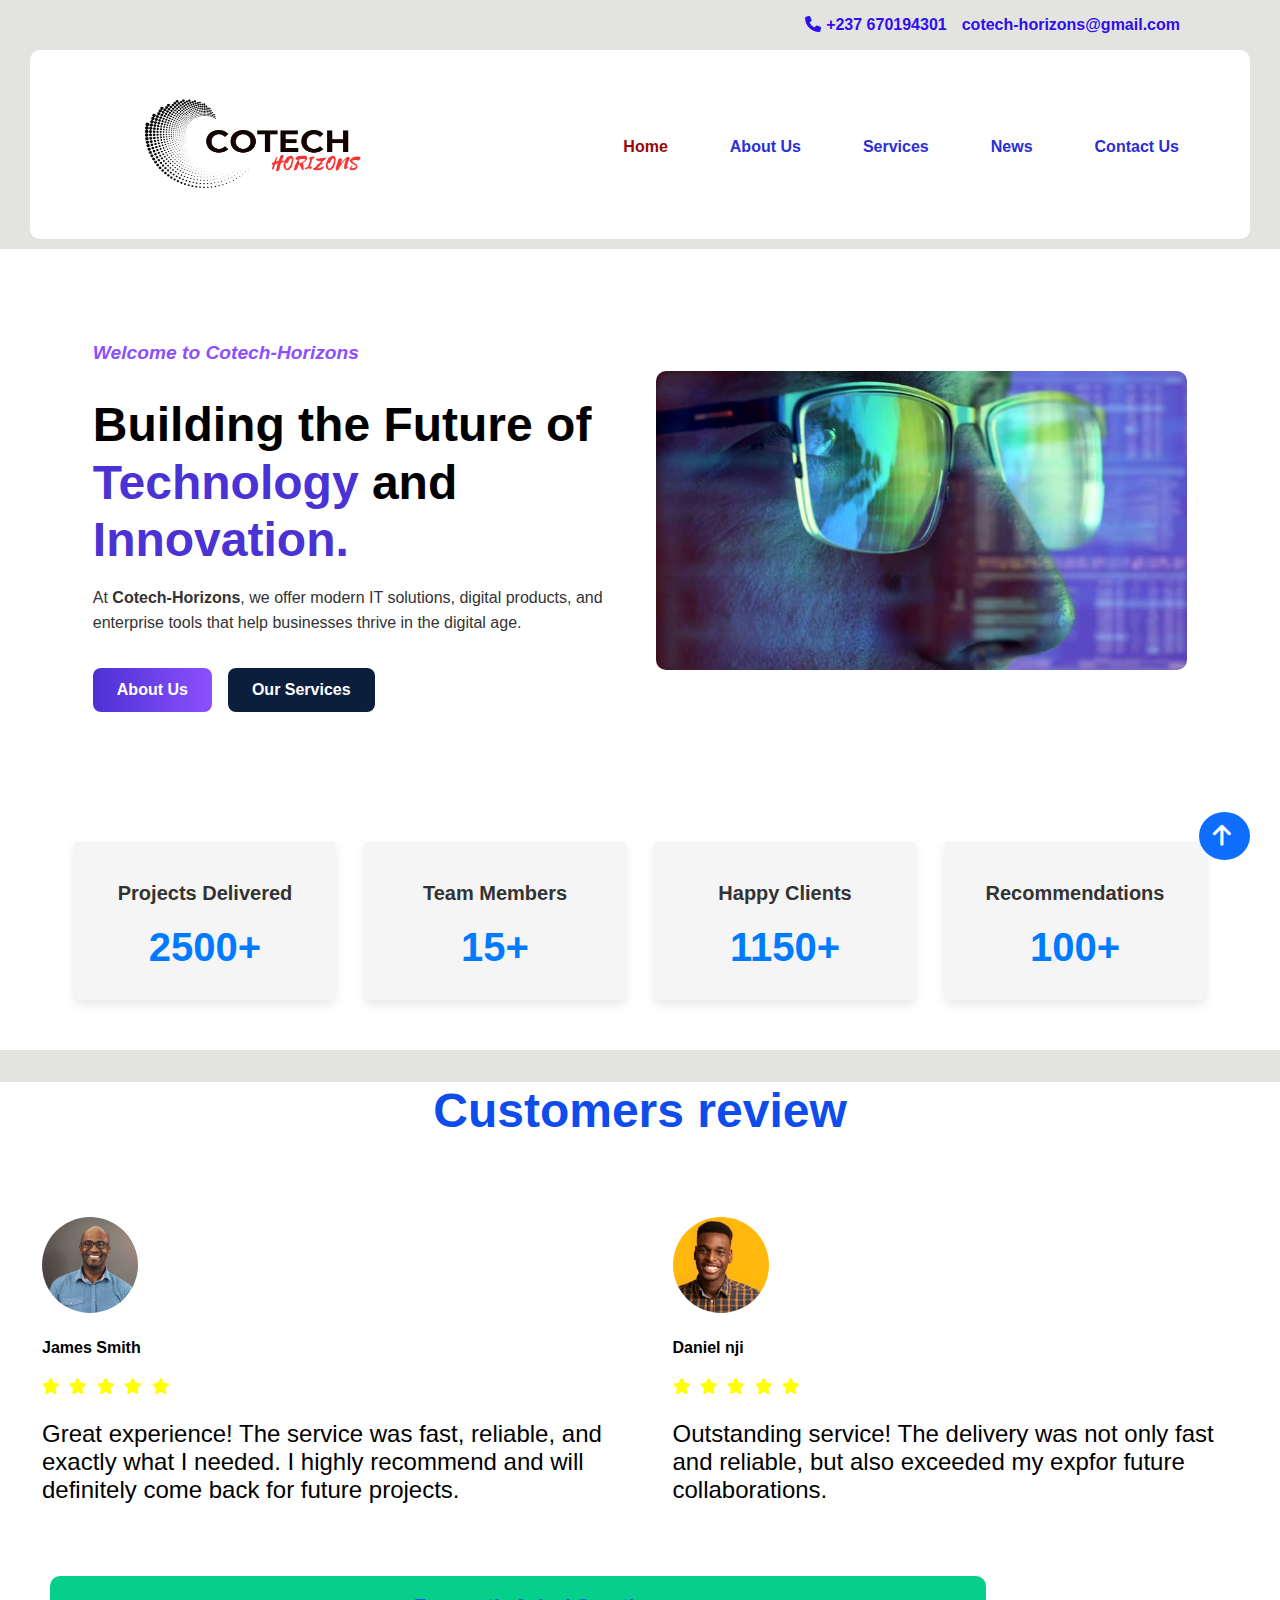
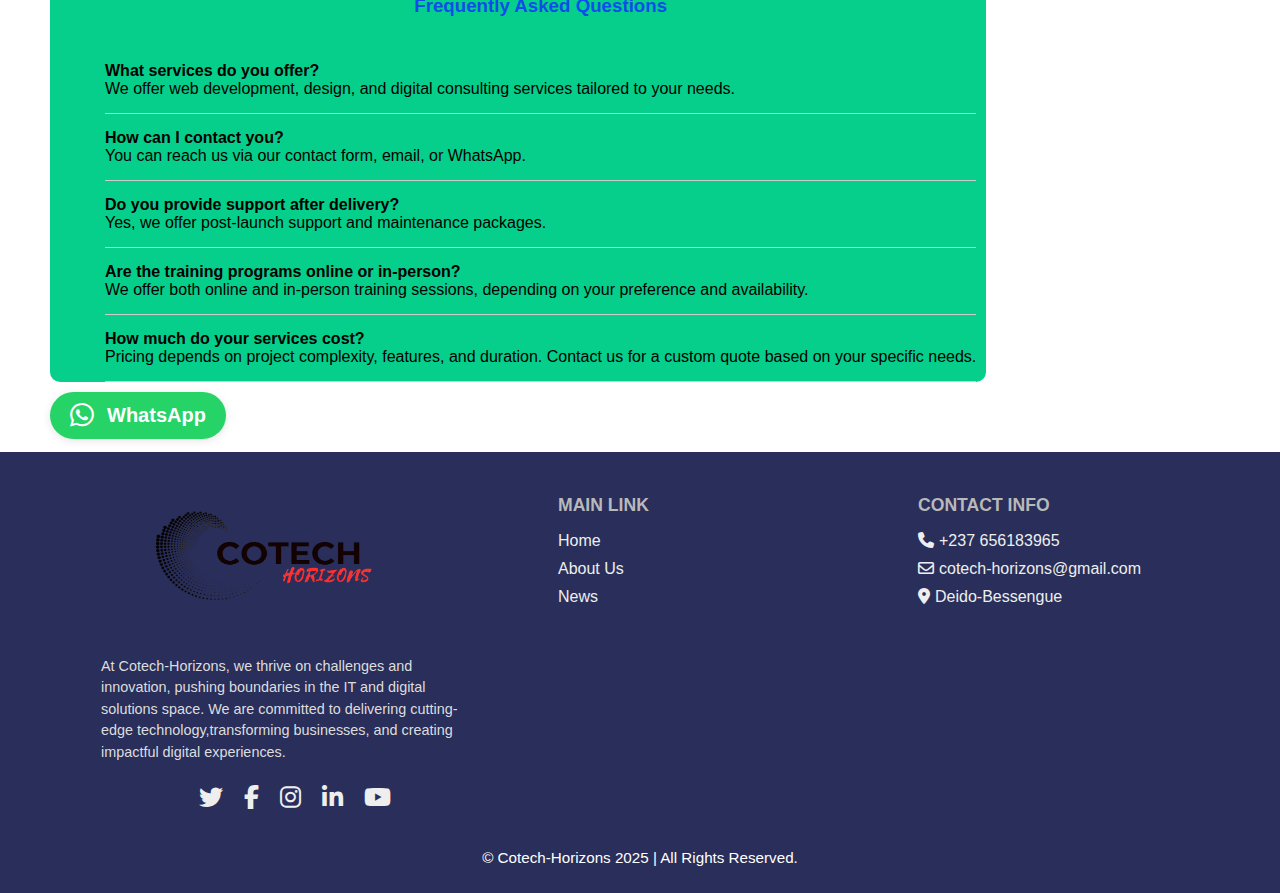
<file: index.html>
<!DOCTYPE html>
<html lang="en">
<head>
    <meta name="viewport" content="width=device-width, initial-scale=1" />
    <link rel="stylesheet" href="style.css">
    <link rel="stylesheet" href="https://cdnjs.cloudflare.com/ajax/libs/font-awesome/6.7.2/css/all.min.css">
    <link rel="icon" href="images/logo.png" type="image/x-icon">
    <title>Cotech - Horizons</title>
</head>
<body>
    
    <!-- HEADER -->
    <p class="email-contact">
        <i class="fa-solid fa-phone"></i><span class="contact">+237 670194301</span>cotech-horizons@gmail.com</i>
    </p>

    <div class="header">
        <nav class="navbar">
            <input type="checkbox" id="menu-toggle" />
            <label for="menu-toggle" class="hamburger">
                <span></span>
                <span></span>
                <span></span>
            </label>

            <div class="logo"><img src="images/tech_img.png" alt="Cotech-Horizons Logo" width="350px" height="170px"></div>
            <ul class="nav-links">
                <li><a href="index.html" class="active"> <strong>Home</strong> </a></li>
                <li><a href="about.html"><strong>About Us</strong></a></li>
                <li><a href="service.html"><strong>Services</strong></a></li>
                <li><a href="news.html"><strong>News</strong></a></li>
                <li><a href="contact.html"><strong>Contact Us</strong></a></li>
            </ul>
        </nav>
    </div>
    
    <!-- MIDDLE -->

    <!-- Welcome text and img at the side -->
    <section class="top-image-section">
        <div class="wrapper">
            <div class="intro">
                <h1 class="welcome-text"><strong>Welcome to <span>Cotech-Horizons</span></strong></h1>
                <h1 class="hero-title">
                    Building the Future of <span class="highlighted">Technology</span> and<br> <span class="highlighted">Innovation.</span>
                </h1>
                
                <p class="subtitle">
                    At <strong>Cotech-Horizons</strong>, we offer modern IT solutions, digital products, and enterprise tools that help businesses thrive in the digital age.
                </p>
                
                <div class="cta-buttons">
                    <a href="about.html" class="btn gradient">About Us</a>
                    <a href="service.html" class="btn dark">Our Services</a>
                </div>
            </div>
            
            <div class="top-image">
                <img src="images/v2.jpg" alt="cotech-horizons">
            </div>
        </div>
    </section>

    <!-- Statistics section -->
    <section class="stats-section">
        <div class="stat-box">
            <p>Projects Delivered</p>
            <h2>2500+</h2>
        </div>
        
        <div class="stat-box">
            <p>Team Members</p>
            <h2>15+</h2>
        </div>
        
        <div class="stat-box">
            <p>Happy Clients</p>
            <h2>1150+</h2>
        </div>

        <div class="stat-box">
            <p>Recommendations</p>
            <h2>100+</h2>
        </div>
        
    </section>

    <!-- customers review -->
    <section class="review">
                <h1 class="hero-title">
                   Customers review
                </h1>
        <div class="box-container">
            <div class="box">
                <div class="user">
                    <img src="images/c4.png" alt="customer review">
                    <h4>James Smith</h4>
                </div>

                <div class="stars">
                    <i class="fas fa-star"></i>
                    <i class="fas fa-star"></i>
                    <i class="fas fa-star"></i>
                    <i class="fas fa-star"></i>
                    <i class="fas fa-star"></i>
                </div>

                <p>Great experience! The service was fast, reliable, and exactly what I needed. 
                I highly recommend and will definitely come back for future projects. 
                </p>

            </div>

            <div class="box">
                <div class="user">
                    <img src="images/c3.png" alt="customer review">
                    <h4>Daniel nji</h4>
                </div>

                <div class="stars">
                    <i class="fas fa-star"></i>
                    <i class="fas fa-star"></i>
                    <i class="fas fa-star"></i>
                    <i class="fas fa-star"></i>
                    <i class="fas fa-star"></i>
                </div>
                
                <p>Outstanding service! The delivery was not only fast and reliable, 
                    but also exceeded my expfor future collaborations.
                </p>

            </div>
        </div>
    </section>


    <!-- FAQs & Get in touch section-->
    <section class="FAQs-section">
        <div class="container">

            <!-- Frequently Ask Questions -->
            <div class="faq-section">
                <h3>Frequently Asked Questions</h3>
                <div class="faq">
                    <div class="question">What services do you offer?</div>
                    <div class="answer">We offer web development, design, and digital consulting services tailored to your needs.</div>
                </div>
            
                <div class="faq">
                    <div class="question">How can I contact you?</div>
                    <div class="answer">You can reach us via our contact form, email, or WhatsApp.</div>
                </div>
            
                <div class="faq">
                    <div class="question">Do you provide support after delivery?</div>
                    <div class="answer">Yes, we offer post-launch support and maintenance packages.</div>
                </div>
            
                <div class="faq">
                    <div class="question">Are the training programs online or in-person?</div>
                    <div class="answer">We offer both online and in-person training sessions, depending on your preference and availability.</div>
                </div>
            
                <div class="faq">
                    <div class="question">How much do your services cost?</div>
                    <div class="answer">Pricing depends on project complexity, features, and duration. Contact us for a custom quote based on your specific needs.</div>
                </div>
            </div>
        </div>

        <div class="whatsapp-bg">
            <a href="https://wa.me/237656183965" class="whatsapp-link" target="_blank" title="Chat with us on WhatsApp">
                <i class="fab fa-whatsapp"></i> WhatsApp</a>
        </div>
    </section>

    <!-- FOOTER -->
    <footer class="footer">
        <div class="container flex">
            <div class="logo">
                <img class="footer-logo" src="images/tech_img.png" alt="Cotech-Horizons Logo" width="350px" height="170px">
                <p class="footer-text">
                    At Cotech-Horizons, we thrive on challenges and innovation, pushing boundaries 
                    in the IT and digital solutions space. We are committed to delivering cutting-edge 
                    technology,transforming businesses, and creating impactful digital experiences.
                </p>

              <!-- social media details-->
              <div class="footer-col">
                <ul class="social-links">
                    <li><a href="#"><i class="fab fa-twitter"></i></a></li>
                    <li><a href="#"><i class="fab fa-facebook-f"></i></a></li>
                    <li><a href="#"><i class="fab fa-instagram"></i></a></li>
                    <li><a href="#"><i class="fab fa-linkedin-in"></i></a></li>
                    <li><a href="#"><i class="fab fa-youtube"></i></a></li>
                </ul>
              </div>
            </div>

            <!-- company details-->
            <div class="footer-col">
                <h4>Main Link</h4>
                <ul>
                    <li><a href="index.html">Home</a></li>
                    <li><a href="about.html">About Us</a></li>
                    <li><a href="news.html">News</a></li>
                </ul>
            </div>
            
            <!-- contacts details-->
            <div class="footer-col">
                <h4>CONTACT INFO</h4>
                <ul>
                    <li><i class="fa-solid fa-phone"></i>+237 656183965</li>
                    <li><i class="fa-regular fa-envelope"></i>cotech-horizons@gmail.com</li>
                    <li><i class="fa-solid fa-location-dot"></i>Deido-Bessengue</li>
                </ul>
            </div>
        </div>
    </footer>
    <a href="#top" class="back-to-top"><i class="fas fa-arrow-up"></i></a>
    <div class="copyrightText">
        <p>© Cotech-Horizons 2025 | All Rights Reserved. </p>
    </div>

</body>
</html>
</file>
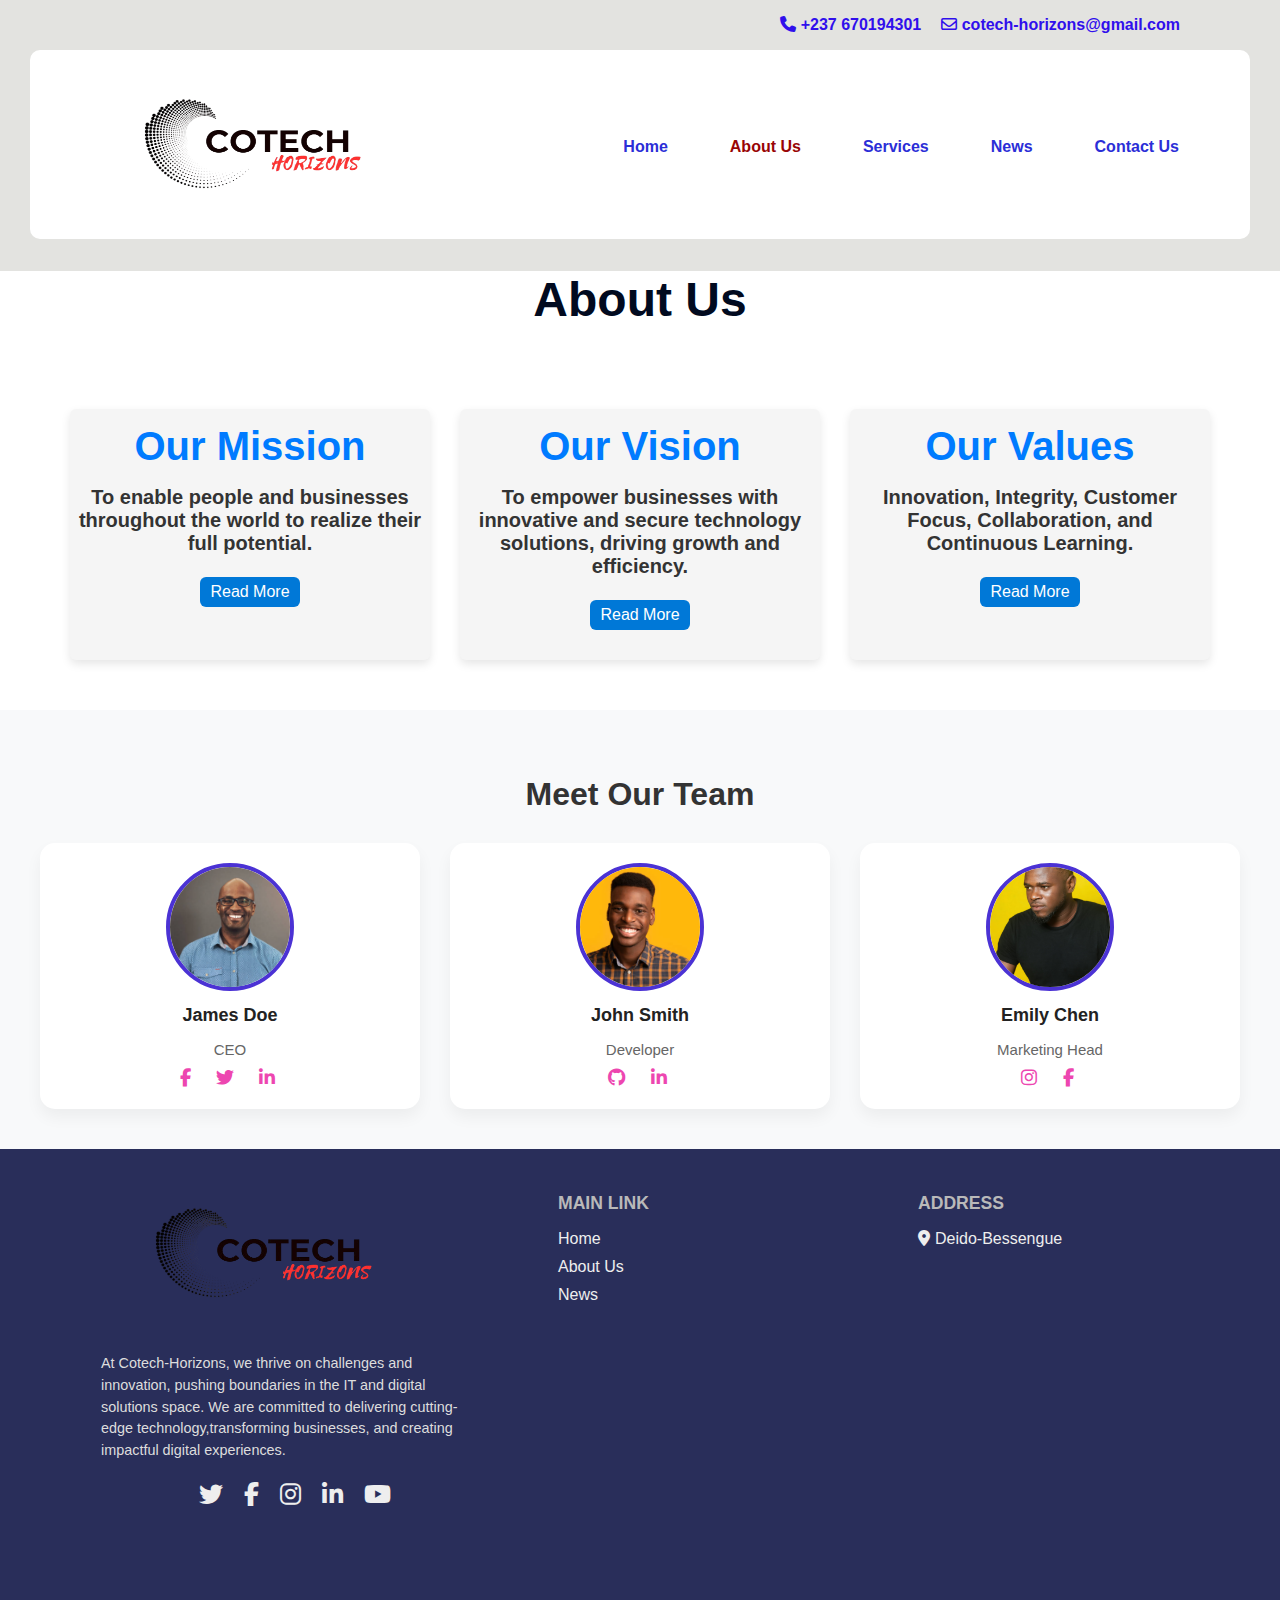
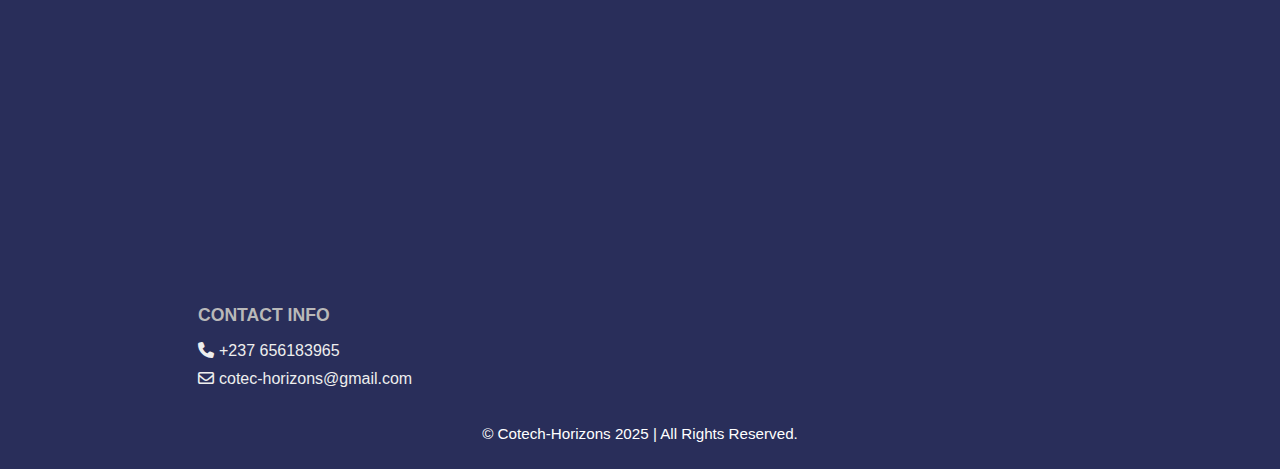
<file: about.html>
<!DOCTYPE html>
<html lang="en">
<head>
    <link rel="stylesheet" href="style.css">
    <link rel="stylesheet" href="https://cdnjs.cloudflare.com/ajax/libs/font-awesome/6.7.2/css/all.min.css">
    <link rel="icon" href="images/logo.png" type="image/x-icon">
    <title>Cotech-Horizons</title>
</head>
<body>
    
    <!-- HEADER -->
    <p class="email-contact">
        <i class="fa-solid fa-phone"></i><span class="contact">+237 670194301</span>
        <i class="fa-regular fa-envelope"></i>cotech-horizons@gmail.com
    </p>

    <div class="header">
        <nav class="navbar">
        <div class="logo"><img src="images/tech_img.png" alt="Cotech-Horizons Logo" width="350px" height="170px"></div>
            <ul>
                <li><a href="index.html"><strong>Home</strong></a></li>
                <li><a href="about.html" class="active"><strong>About Us</strong></a></li>
                <li><a href="service.html"><strong>Services</strong></a></li>
                <li><a href="news.html"><strong>News</strong></a></li>
                <li><a href="contact.html"><strong>Contact Us</strong></a></li>
            </ul>
        </nav>
    </div>

    <!-- About Us -->
    <section class="about">
        <h1 class="hero-title">
            About Us
        </h1>
        
     <div class="aboutus">
        <div class="stat-box">
            <h2>Our Mission</h2>
            <p class="text">To enable people and businesses throughout the world to realize their full potential.</p>

            <div class="submit-button">
                <button type="submit">Read More</button>
            </div>
        </div>
        
        <div class="stat-box">
            <h2>Our Vision</h2>
            <p class="text">To empower businesses with innovative and secure technology solutions, driving growth and efficiency.</p>

            <div class="submit-button">
                <button type="submit">Read More</button>
            </div>
        </div>
        
        <div class="stat-box">
            <h2>Our Values</h2>
            <p class="text"> Innovation, Integrity, Customer Focus, Collaboration, and Continuous Learning.</p>

            <div class="submit-button">
                <button type="submit">Read More</button>
            </div>
        </div>
     </div>
    </section>
    
    <!-- Members section -->
    <section class="members-section">
        <h2 class="section-title">Meet Our Team</h2>
        <div class="members">
            <div class="member-card">
                <img src="images/c4.png" alt="Jane Doe">
                <h3>James Doe</h3>
                <p>CEO</p>

                <div class="member-social">
                    <a href="#"><i class="fab fa-facebook-f"></i></a>
                    <a href="#"><i class="fab fa-twitter"></i></a>
                    <a href="#"><i class="fab fa-linkedin-in"></i></a>
                </div>
            </div>
    
            <div class="member-card">
                <img src="images/c3.png" alt="John Smith">
                <h3>John Smith</h3>
                <p>Developer</p>

                <div class="member-social">
                    <a href="#"><i class="fab fa-github"></i></a>
                    <a href="#"><i class="fab fa-linkedin-in"></i></a>
                </div>
            </div>
    
            <div class="member-card">
                <img src="images/i.jpg" alt="Emily Chen">
                <h3>Emily Chen</h3>
                <p>Marketing Head</p>

                <div class="member-social">
                    <a href="#"><i class="fab fa-instagram"></i></a>
                    <a href="#"><i class="fab fa-facebook-f"></i></a>
                </div>
            </div>
        </div>

    </section>

    <!-- Footer -->
    <footer class="footer">
        <div class="container flex">
            <div class="logo">
                <img class="footer-logo" src="images/tech_img.png" alt="Cotech-Horizons Logo" width="350px" height="170px">
                <p class="footer-text">
                    At Cotech-Horizons, we thrive on challenges and innovation, pushing boundaries 
                    in the IT and digital solutions space. We are committed to delivering cutting-edge 
                    technology,transforming businesses, and creating impactful digital experiences.
                </p>

              <!-- social media details-->
              <div class="footer-col">
                <ul class="social-links">
                    <li><a href="#"><i class="fab fa-twitter"></i></a></li>
                    <li><a href="#"><i class="fab fa-facebook-f"></i></a></li>
                    <li><a href="#"><i class="fab fa-instagram"></i></a></li>
                    <li><a href="#"><i class="fab fa-linkedin-in"></i></a></li>
                    <li><a href="#"><i class="fab fa-youtube"></i></a></li>
                </ul>
              </div>
            </div>

            <!-- company details-->
            <div class="footer-col">
                <h4>Main Link</h4>
                <ul>
                    <li><a href="#">Home</a></li>
                    <li><a href="#">About Us</a></li>
                    <li><a href="#">News</a></li>
                </ul>
            </div>

            <!-- Address details-->
            <div class="footer-col">
                <h4>ADDRESS</h4>
                <ul>
                    <li><i class="fa-solid fa-location-dot"></i>Deido-Bessengue</li>
                </ul>
                
                <!-- map -->
                <div class="map-container">
                    <iframe src="https://www.google.com/maps/embed?pb=!1m18!1m12!1m3!1d15919.413275339559!2d9.707000337445606!3d4.050327935777402!2m3!1f0!2f0!3f0!3m2!1i1024!2i768!4f13.1!3m3!1m2!1s0x10611287df82683d%3A0x5bfec7a0465c2d93!2sBessengue%2C%20Douala!5e0!3m2!1sen!2scm!4v1751364190800!5m2!1sen!2scm" width="600" height="450" style="border:0;" allowfullscreen="" loading="lazy" referrerpolicy="no-referrer-when-downgrade"></iframe>
                </div>

            </div>
            
            <!-- contacts details-->
            <div class="footer-col">
                <h4>CONTACT INFO</h4>
                <ul>
                    <li><i class="fa-solid fa-phone"></i>+237 656183965</li>
                    <li><i class="fa-regular fa-envelope"></i>cotec-horizons@gmail.com</li>
                </ul>
            </div>
        </div>
    </footer>
    <div class="copyrightText">
        <p>© Cotech-Horizons 2025 | All Rights Reserved. </p>
    </div>

</body>
</html>
</file>
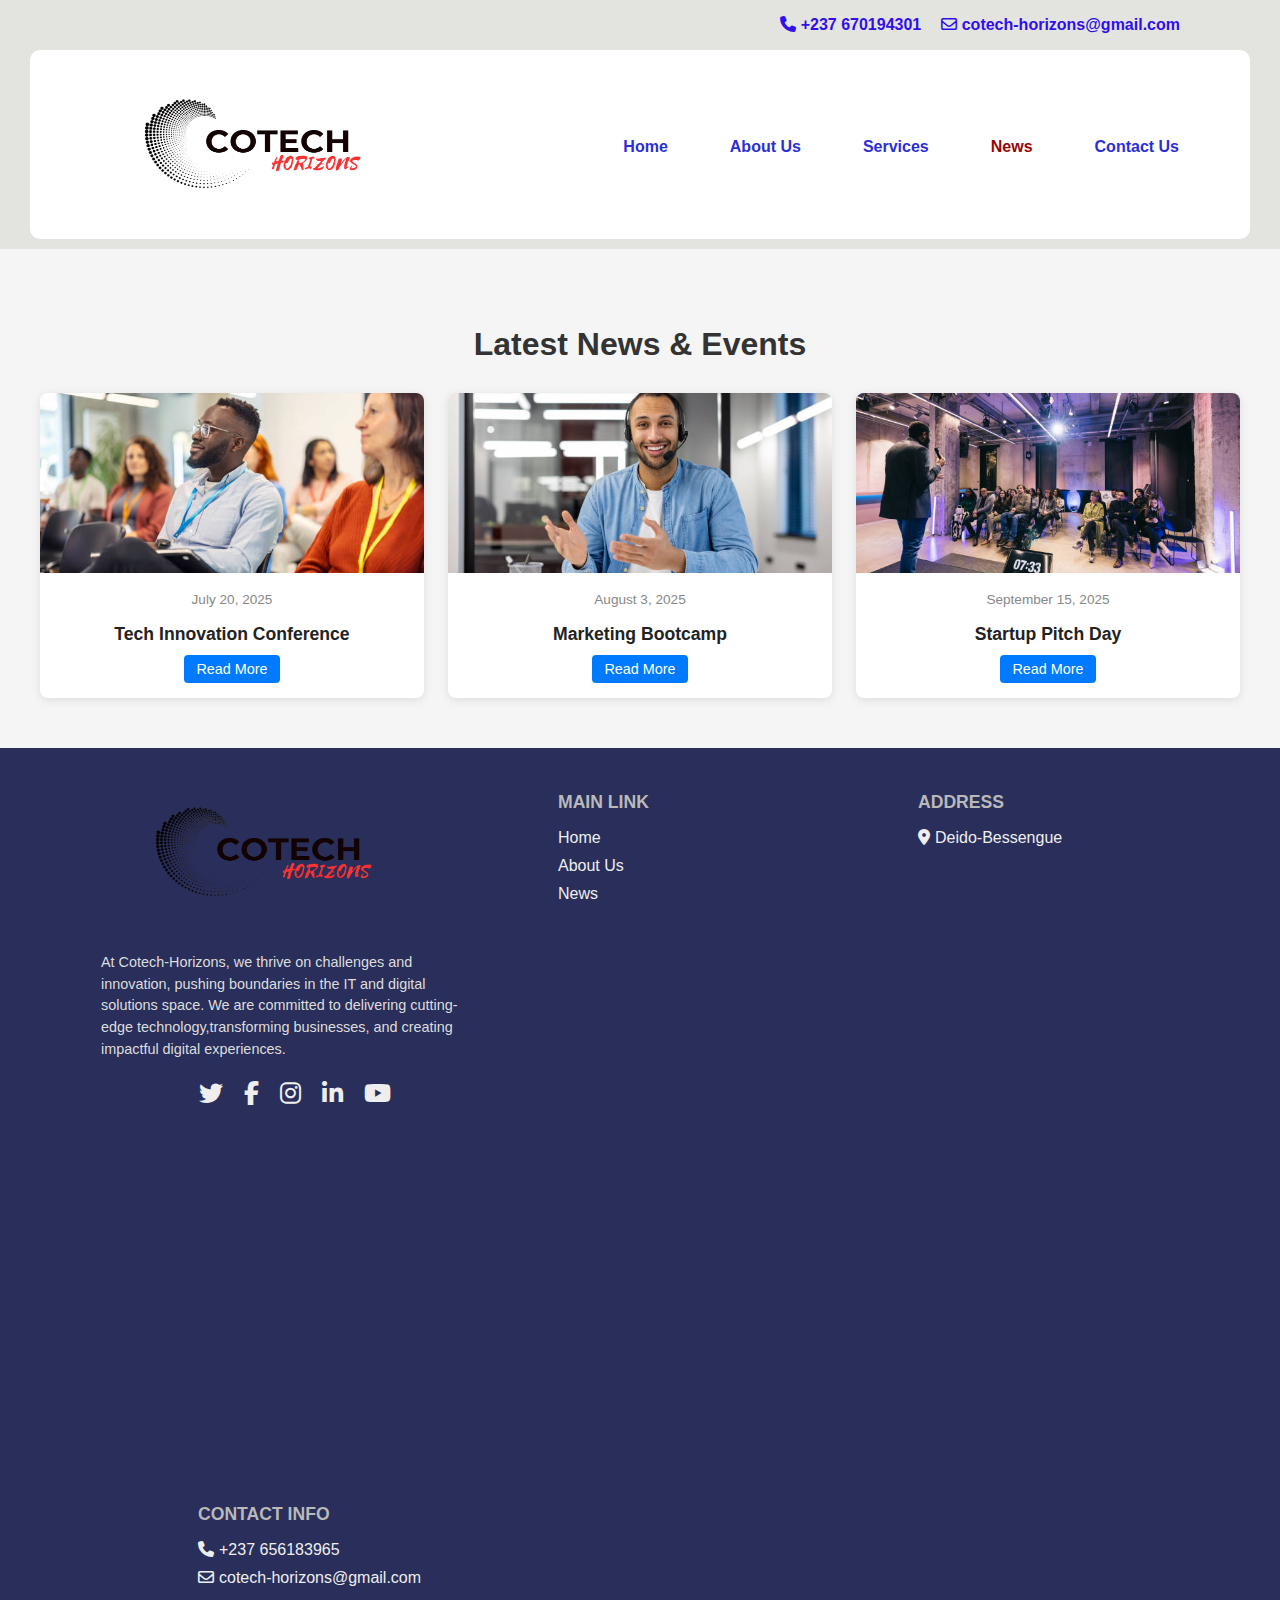
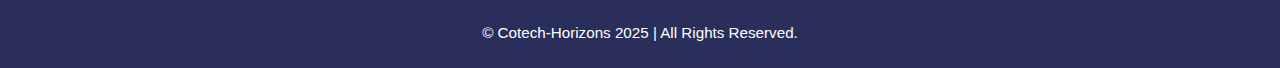
<file: news.html>
<!DOCTYPE html>
<html lang="en">
<head>
    <link rel="stylesheet" href="style.css">
    <link rel="stylesheet" href="https://cdnjs.cloudflare.com/ajax/libs/font-awesome/6.7.2/css/all.min.css">
    <link rel="icon" href="images/logo.png" type="image/x-icon">
    <title>Cotech - Horizons</title>
</head>
<body>
    
    <!-- HEADER -->
    <p class="email-contact">
        <i class="fa-solid fa-phone"></i><span class="contact">+237 670194301</span>
        <i class="fa-regular fa-envelope"></i>cotech-horizons@gmail.com
    </p>

    <div class="header">
        <nav class="navbar">
        <div class="logo"><img src="images/tech_img.png" alt="Cotech-Horizons Logo" width="350px" height="170px"></div>
            <ul>
                <li><a href="index.html"><strong>Home</strong></a></li>
                <li><a href="about.html"><strong>About Us</strong></a></li>
                <li><a href="service.html"><strong>Services</strong></a></li>
                <li><a href="news.html" class="active"><strong>News</strong></a></li>
                <li><a href="contact.html"><strong>Contact Us</strong></a></li>
            </ul>
        </nav>
    </div>

    <section></section>
    <!-- News setion -->
     <section class="news-section">
  <h2 class="section-title">Latest News & Events</h2>

  <div class="news-row">

    <div class="news-box">
      <img src="images/con.jpg" alt="Event 1">
      <div class="news-info">
        <span class="event-date">July 20, 2025</span>
        <h3 class="event-title">Tech Innovation Conference</h3>
        <a href="#" class="read-more-btn">Read More</a>
      </div>
    </div>

    <div class="news-box">
      <img src="images/mbc.jpg" alt="Event 2">
      <div class="news-info">
        <span class="event-date">August 3, 2025</span>
        <h3 class="event-title">Marketing Bootcamp</h3>
        <a href="#" class="read-more-btn">Read More</a>
      </div>
    </div>

    <div class="news-box">
      <img src="images/pd.jpg" alt="Event 3">
      <div class="news-info">
        <span class="event-date">September 15, 2025</span>
        <h3 class="event-title">Startup Pitch Day</h3>
        <a href="#" class="read-more-btn">Read More</a>
      </div>
    </div>

  </div>
</section>

    <!-- Footer -->
    <footer class="footer">
        <div class="container flex">
            <div class="logo">
                <img class="footer-logo" src="images/tech_img.png" alt="Cotech-Horizons Logo" width="350px" height="170px">
                <p class="footer-text">
                    At Cotech-Horizons, we thrive on challenges and innovation, pushing boundaries 
                    in the IT and digital solutions space. We are committed to delivering cutting-edge 
                    technology,transforming businesses, and creating impactful digital experiences.
                </p>

              <!-- social media details-->
              <div class="footer-col">
                <ul class="social-links">
                    <li><a href="#"><i class="fab fa-twitter"></i></a></li>
                    <li><a href="#"><i class="fab fa-facebook-f"></i></a></li>
                    <li><a href="#"><i class="fab fa-instagram"></i></a></li>
                    <li><a href="#"><i class="fab fa-linkedin-in"></i></a></li>
                    <li><a href="#"><i class="fab fa-youtube"></i></a></li>
                </ul>
              </div>
            </div>

            <!-- company details-->
            <div class="footer-col">
                <h4>Main Link</h4>
                <ul>
                    <li><a href="#">Home</a></li>
                    <li><a href="#">About Us</a></li>
                    <li><a href="#">News</a></li>
                </ul>
            </div>

            <!-- Address details-->
            <div class="footer-col">
                <h4>ADDRESS</h4>
                <ul>
                    <li><i class="fa-solid fa-location-dot"></i>Deido-Bessengue</li>
                </ul>
                
                <!-- map -->
                <div class="map-container">
                    <iframe src="https://www.google.com/maps/embed?pb=!1m18!1m12!1m3!1d15919.413275339559!2d9.707000337445606!3d4.050327935777402!2m3!1f0!2f0!3f0!3m2!1i1024!2i768!4f13.1!3m3!1m2!1s0x10611287df82683d%3A0x5bfec7a0465c2d93!2sBessengue%2C%20Douala!5e0!3m2!1sen!2scm!4v1751364190800!5m2!1sen!2scm" width="600" height="450" style="border:0;" allowfullscreen="" loading="lazy" referrerpolicy="no-referrer-when-downgrade"></iframe>
                </div>

            </div>
            
            <!-- contacts details-->
            <div class="footer-col">
                <h4>CONTACT INFO</h4>
                <ul>
                    <li><i class="fa-solid fa-phone"></i>+237 656183965</li>
                    <li><i class="fa-regular fa-envelope"></i>cotech-horizons@gmail.com</li>
                </ul>
            </div>
        </div>
    </footer>
    <div class="copyrightText">
        <p>© Cotech-Horizons 2025 | All Rights Reserved. </p>
    </div>

</body>
</html>
</file>
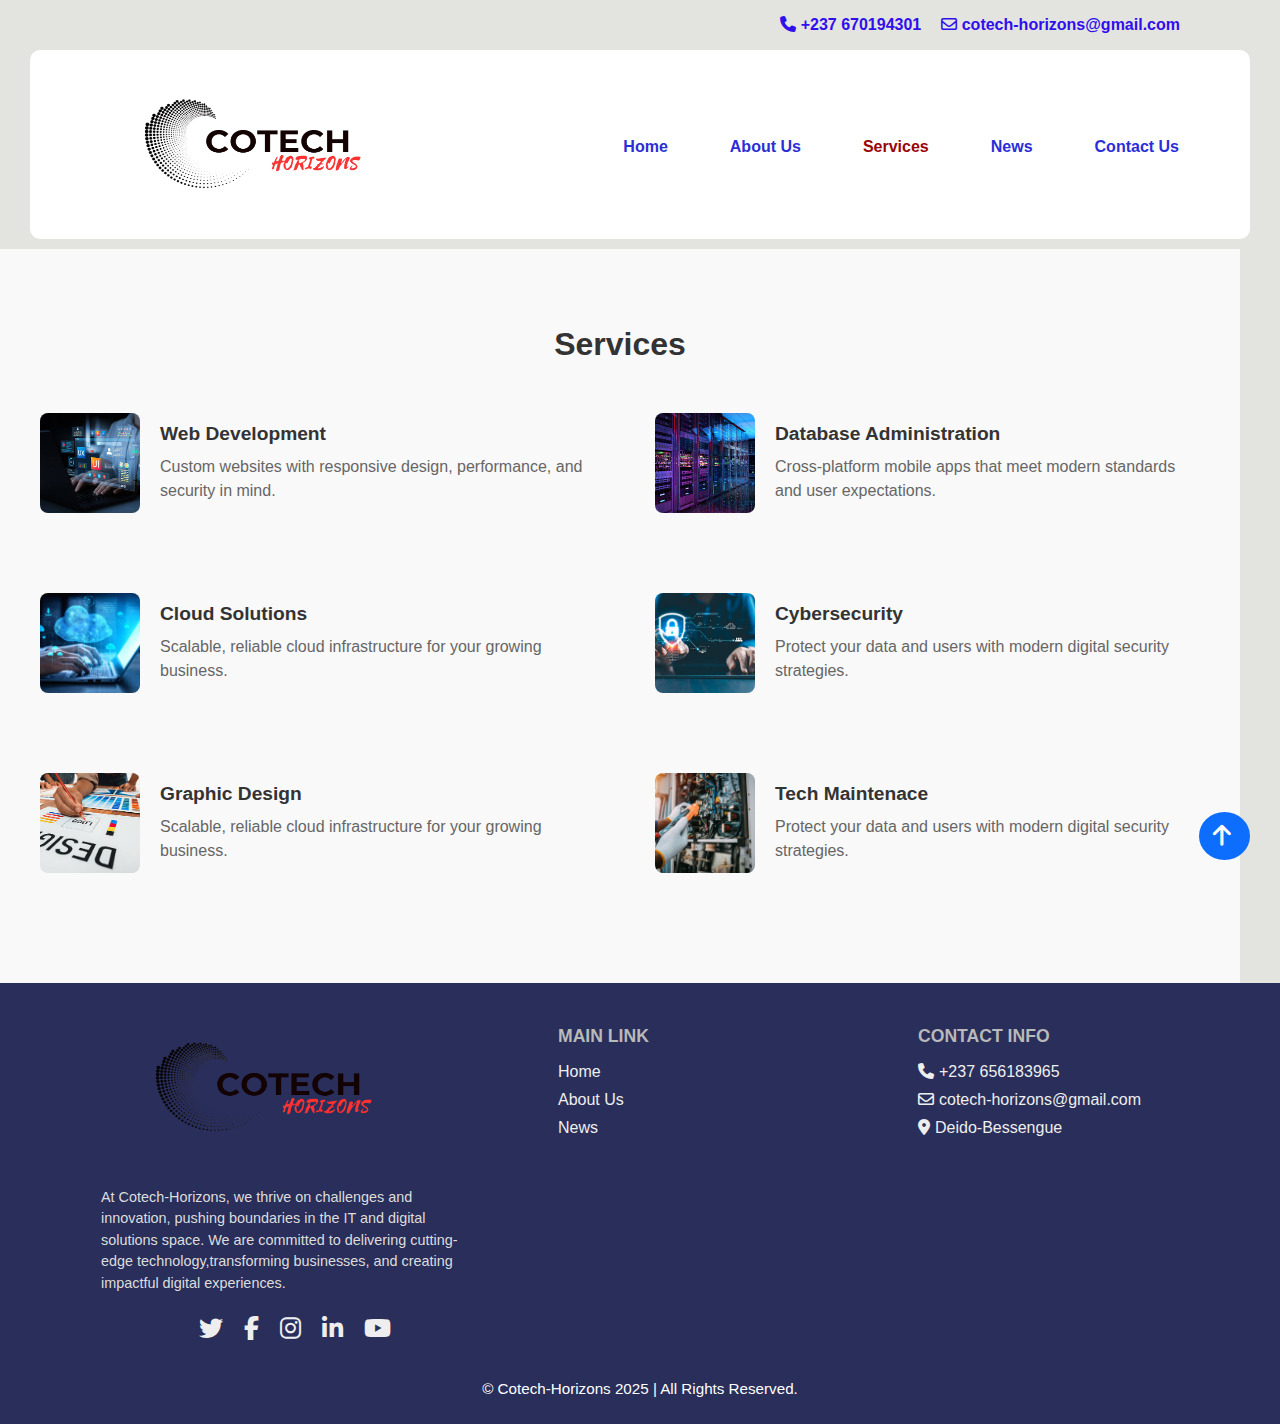
<file: service.html>
<!DOCTYPE html>
<html lang="en">
<head>
    <link rel="stylesheet" href="style.css">
    <link rel="stylesheet" href="https://cdnjs.cloudflare.com/ajax/libs/font-awesome/6.7.2/css/all.min.css">
    <link rel="icon" href="images/logo.png" type="image/x-icon">
    <title>Cotech - Horizons</title>
</head>
<body>
    
    <!-- HEADER -->
    <p class="email-contact">
        <i class="fa-solid fa-phone"></i><span class="contact">+237 670194301</span>
        <i class="fa-regular fa-envelope"></i>cotech-horizons@gmail.com
    </p>

    <div class="header">
        <nav class="navbar">
            <input type="checkbox" id="menu-toggle" />
            <label for="menu-toggle" class="hamburger">
                <span></span>
                <span></span>
                <span></span>
            </label>

            <div class="logo"><img src="images/tech_img.png" alt="Cotech-Horizons Logo" width="350px" height="170px"></div>
            <ul class="nav-links">
                <li><a href="index.html"> <strong>Home</strong> </a></li>
                <li><a href="about.html"><strong>About Us</strong></a></li>
                <li><a href="service.html" class="active"><strong>Services</strong></a></li>
                <li><a href="news.html"><strong>News</strong></a></li>
                <li><a href="contact.html"><strong>Contact Us</strong></a></li>
            </ul>
        </nav>
    </div>

    <!-- Services section -->
    <section class="services-section">
        <h2 class="section-title">Services</h2>

        <div class="services-row">

            <div class="service">
                <img src="images/dev.jpg" alt="Web Development">
                <div class="service-text">
                    <h3>Web Development</h3>
                    <p>Custom websites with responsive design, performance, and security in mind.</p>
                </div>
            </div>
    
            <div class="service">
                <img src="images/db.jpg" alt="Mobile Apps">
                <div class="service-text">
                    <h3>Database  Administration</h3>
                    <p>Cross-platform mobile apps that meet modern standards and user expectations.</p>
                </div>
            </div>
  
        </div>
        
        <div class="services-row">

            <div class="service">
                <img src="images/cl.jpg" alt="Cloud Services">
                <div class="service-text">
                    <h3>Cloud Solutions</h3>
                    <p>Scalable, reliable cloud infrastructure for your growing business.</p>
                </div>
            </div>
            
            <div class="service">
                <img src="images/cb.jpg" alt="Cybersecurity">
                <div class="service-text">
                    <h3>Cybersecurity</h3>
                    <p>Protect your data and users with modern digital security strategies.</p>
                </div>
            </div>
  
        </div>
        
        <div class="services-row">

            <div class="service">
                <img src="images/gd.jpg" alt="Cloud Services">
                <div class="service-text">
                    <h3>Graphic Design</h3>
                    <p>Scalable, reliable cloud infrastructure for your growing business.</p>
                </div>
            </div>
            
            <div class="service">
                <img src="images/mt.jpg" alt="Cybersecurity">
                <div class="service-text">
                    <h3>Tech Maintenace</h3>
                    <p>Protect your data and users with modern digital security strategies.</p>
                </div>
            </div>
  
        </div>
    </section>

    <!-- FOOTER -->
    <footer class="footer">
        <div class="container flex">
            <div class="logo">
                <img class="footer-logo" src="images/tech_img.png" alt="Cotech-Horizons Logo" width="350px" height="170px">
                <p class="footer-text">
                    At Cotech-Horizons, we thrive on challenges and innovation, pushing boundaries 
                    in the IT and digital solutions space. We are committed to delivering cutting-edge 
                    technology,transforming businesses, and creating impactful digital experiences.
                </p>

              <!-- social media details-->
              <div class="footer-col">
                <ul class="social-links">
                    <li><a href="#"><i class="fab fa-twitter"></i></a></li>
                    <li><a href="#"><i class="fab fa-facebook-f"></i></a></li>
                    <li><a href="#"><i class="fab fa-instagram"></i></a></li>
                    <li><a href="#"><i class="fab fa-linkedin-in"></i></a></li>
                    <li><a href="#"><i class="fab fa-youtube"></i></a></li>
                </ul>
              </div>
            </div>

            <!-- company details-->
            <div class="footer-col">
                <h4>Main Link</h4>
                <ul>
                    <li><a href="index.html">Home</a></li>
                    <li><a href="about.html">About Us</a></li>
                    <li><a href="news.html">News</a></li>
                </ul>
            </div>
            
            <!-- contacts details-->
            <div class="footer-col">
                <h4>CONTACT INFO</h4>
                <ul>
                    <li><i class="fa-solid fa-phone"></i>+237 656183965</li>
                    <li><i class="fa-regular fa-envelope"></i>cotech-horizons@gmail.com</li>
                    <li><i class="fa-solid fa-location-dot"></i>Deido-Bessengue</li>
                </ul>
            </div>
        </div>
    </footer>
    <a href="#top" class="back-to-top"><i class="fas fa-arrow-up"></i></a>
    <div class="copyrightText">
        <p>© Cotech-Horizons 2025 | All Rights Reserved. </p>
    </div>

</body>
</html>
</file>
<file: style.css>
body{
  margin: 0;
  padding: 0;
  font-family: 'Segoe UI', Arial, sans-serif;
  background-color: rgb(227, 227, 224);
  overflow-x: hidden;
}

.header {
  background-color:#fff;
  border-radius: 10px;
  margin: 0 30px 10px 30px;
  padding: 10px 5px 5px 10px;
}

.email-contact{
  text-align: end;
  padding: 0 100px;
  font-weight: bold;
  color: #300fec;
}

span.contact{
  padding: 0 15px 0 0;
}

.logo {
  margin: 0 0 0 50px;
}

.navbar{
  display: flex;
  align-items: center;
  justify-content: space-between;
}

.navbar ul {
  display: flex;
  gap: 30px; 
  list-style: none;
  margin: 0;
  padding: 0 50px;
}

.navbar ul li a {
  text-decoration: none;
  color: #2b2ed7; 
  font-weight: 500;
  padding: 0 16px;
  transition: 0.2s;
}

.navbar ul li a.active,
.navbar ul li a:active,
.navbar ul li a:hover {
  color: rgb(153, 5, 5);
}

/* Menu toggler Hamburger styles */
.hamburger {
  display: none;
  flex-direction: column;
  cursor: pointer;
  padding: -20px;
  z-index: 1001;
}

.hamburger span {
  height: 3px;
  width: 25px;
  background: black; 
  margin: 4px 0;
  border-radius: 2px;
  transition: all 0.3s ease;
}

/* Hide checkbox */
#menu-toggle {
  display: none;
}

/* Navigation links container */
.nav-links {
  display: flex;
  list-style: none;
  gap: 16px;
  align-items: center;
}



/* Responsive settings */
@media (max-width: 1180px) {
  .hamburger {
    display: flex;
    position: absolute;
    right: 20px;
    top: 20px;
  }

  .nav-links {
    flex-direction: column;
    position: absolute;
    top: 100%;
    left: 0;
    width: 100%;
    background: white;
    display: none;
    padding: 20px 0;
    box-shadow: 0 2px 10px rgba(0, 0, 0, 0.1);
  }

  #menu-toggle:checked ~ .nav-links {
    display: flex;
  }

  /* Hamburger turns into X */
  #menu-toggle:checked + .hamburger span:nth-child(1) {
    transform: rotate(45deg) translate(5px, 5px);
  }

  #menu-toggle:checked + .hamburger span:nth-child(2) {
    opacity: 0;
  }

  #menu-toggle:checked + .hamburger span:nth-child(3) {
    transform: rotate(-45deg) translate(5px, -5px);
  }
  
}

/* Responsive Navbar */
@media (max-width: 1180px) {
  html, body {
  max-width: 100%;
  overflow-x: hidden;
}
.navbar ul {
  position: absolute;
  top: 60px;
  right: 0;
  background: #fff;
  flex-direction: column;
  width: 200px;
  padding: 20px 0;
  gap: 0;
  box-shadow: 0 8px 24px rgba(0,0,0,0.08);
  display: none;
  z-index: 1000;
  }
  .navbar ul.show {
    display: flex;
  }
  .navbar ul li {
    margin: 0;
    padding: 10px 0;
    text-align: right;
  }
  .navbar-toggler {
    display: flex;
  }
}

/* Animate toggler to X when open */
.navbar-toggler.active span:nth-child(1) {
  transform: translateY(9px) rotate(45deg);
}
.navbar-toggler.active span:nth-child(2) {
  opacity: 0;
}
.navbar-toggler.active span:nth-child(3) {
  transform: translateY(-9px) rotate(-45deg);
}

/* Top image bar */
.welcome-text {
  font-size: 1.2rem;
  font-style: italic;
  font-weight: 600;
  color: #8d4fff;
  margin-bottom: 0.5rem;
}

.hero-title {
  font-size: 3rem;
  font-weight: 900;
  line-height: 1.2;
  margin-bottom: 1rem;
  color: #000;
}

.hero-title .highlighted {
  color: #4b32d4;
  position: relative;
}

.hero-title .highlighted::after {
  content: '';
  position: absolute;
  bottom: -10px;
  left: 0;
  width: 100%;
  height: 8px;
  background: linear-gradient(to right, #8d4fff, #d44bef);
  border-radius: 20px;
  z-index: -1;
}

.cta-buttons:hover{
  color: #983c71;
}

.subtitle {
  font-size: 1rem;
  line-height: 1.6;
  color: #333;
  margin-bottom: 2rem;
}

.cta-buttons {
  display: flex;
  gap: 1rem;
  flex-wrap: wrap;
}

.btn {
  text-decoration: none;
  padding: 0.8rem 1.5rem;
  border-radius: 8px;
  font-weight: bold;
  font-size: 1rem;
  display: inline-block;
}

.btn.gradient {
  background: linear-gradient(to right, #4b32d4, #8d4fff);
  color: white;
}

.btn.dark {
  background-color: #0b1e3c;
  color: white;
}

/* Adjust top image section */
.top-image-section {
  background-color: #fff;
  padding: 3rem 2rem;
  overflow: hidden;
}

.top-image-section .wrapper {
  display: flex;
  flex-direction: row;
  justify-content: space-between;
  align-items: center;
  padding: 2rem 5%;
  gap: 2rem;
  flex-wrap: nowrap
}

.top-image-section.top-image img {
  max-width: 400px;
  width: 100%;
  height: auto;
  border-radius: 10px;
}
.top-image-section .intro {
  flex: 1;
  max-width: 50%;
}

.top-image-section .top-image {
  flex: 1;
  display: flex;
  justify-content: flex-end;
}

.top-image-section .top-image img {
  width: 100%;
  max-width: 100%;
  height: auto;
  object-fit: fill;
  border-radius: 10px;
}

/* Mobile styling for top image sectio */
@media (max-width: 768px) {
  .top-image-section .wrapper {
    flex-direction: column-reverse;
    text-align: center;
  }

  .hero-title {
    font-size: 2.2rem;
  }

  .subtitle {
    font-size: 0.95rem;
  }

  .cta-buttons {
    justify-content: center;
  }

  .top-image-section .intro,
  .top-image-section .top-image {
    flex: 1 1 100%;
  }
}

/* Statistics section */
.stats-section {
  display: flex;
  justify-content: center;
  gap: 30px;
  padding: 50px;
  background-color: #fff;
  text-align: center;
  flex-wrap: wrap;
}

.stat-box {
  background: #f5f5f5;
  padding: 30px;
  box-shadow: 0 4px 10px rgba(0,0,0,0.1);
  transition: transform 0.3s ease, box-shadow 0.3s ease;
  width: 200px;
}

.stat-box:hover {
  transform: translateY(-10px);
  box-shadow: 0 8px 20px rgba(0,0,0,0.2);
}

.stat-box h2 {
  color: #007BFF;
  font-size: 2.5rem;
  margin: 0;
}

.stat-box p {
  font-size: 20px;
  color: #333;
  margin-top: 10px;
  font-weight: bold;
}

/* Customers review */
.review{
  background-color: #fff;
  padding:0 10px;
  margin: 0;
}

.review .box-container{
  background-color: #fff;
  display: flex;
  flex-wrap: wrap;
  gap: 1px;
}

.review .box-container .box{
  flex: 1 1 30rem;
  box-shadow: 0 .5rem 1.5rem rb;
  padding: 3rem 2rem;
  position: relative;
}
.review h1{
  color: #0e4dec;
  padding: 0 50px ;
  text-align: center;
  margin-bottom: 30px;
}

.review .box-container p{
  font-size: 1.5rem;
}
.review .box-container .box .user img{
  height: 6rem;
  width: 6rem;
  border-radius: 50%;
  object-fit: cover;
  margin-right: 1rem;
}

.review .box-container .box .stars{
  color: yellow;
  font-size: 1rem;
}
/* FAQs & Get in touch */
section.FAQs-section{
  background-color: white;
  padding: 0 30px;
}

.container {
  display: flex;
  flex-wrap: wrap;
  justify-content: space-between;
  max-width: 1200px;
  gap: 0;
}

/* FAQs */
.faq-section{
  background: rgb(5, 207, 139);
  color: black;
  text-align: start;
  border: white;
  padding: 0 10px 0 55px;
  border-radius: 10px;
  margin: 0 1px 0 20px;
  
}

.faq{
  border-bottom: 1px solid #ccc;
  padding: 15px 0;
}

.faq-section h3{
  color: #0e4dec;
  padding: 0 150px ;
  text-align: center;
  margin-bottom: 30px;
}

.question {
  font-weight: bold;
  cursor: pointer;
  position: relative;
}

/* Responsive adjustments for FAQs section */
@media (max-width: 1024px) {
  .faq-section {
    margin: 0 auto;
    padding: 0 30px;
  }

  .faq-section h3 {
    padding: 0;
  }
}

@media (max-width: 768px) {
  .FAQs-section {
    padding: 30px 15px;
  }

  .container {
    flex-direction: column;
    align-items: center;
    gap: 20px;
  }

  .faq-section {
    margin: 0;
    padding: 20px;
    width: 100%;
  }

  .faq-section h3 {
    font-size: 1.5rem;
    padding: 0;
    text-align: center;
  }

  .faq .question {
    font-size: 1rem;
  }

  .faq .answer {
    font-size: 0.95rem;
  }
}

@media (max-width: 480px) {
  .faq-section {
    padding: 15px;
  }

  .faq-section h3 {
    font-size: 1.3rem;
  }

  .faq .question,
  .faq .answer {
    font-size: 0.9rem;
  }
}


/* Base styles */
.fa-contact-card {
  max-width: 600px;
  margin: 40px auto;
  padding: 25px;
  background-color: #f7f7f7;
  border-radius: 12px;
  box-shadow: 0 4px 12px rgba(0, 0, 0, 0.1);
  font-family: 'Arial', sans-serif;
  box-sizing: border-box;
}

.contact-box {
  width: 100%;
}

.form-row {
  display: flex;
  flex-direction: column;
  margin-bottom: 15px;
}

.form-row label {
  margin-bottom: 6px;
  font-weight: bold;
  color: #333;
}

.form-row input,
.form-row textarea {
  padding: 10px;
  font-size: 14px;
  border: 1px solid #ccc;
  border-radius: 8px;
  resize: none;
  width: 100%;
  box-sizing: border-box;
}

.form-row input:focus,
.form-row textarea:focus {
  outline: none;
  border-color: #007bff;
  background-color: #f0f8ff;
}

.submit-button {
  text-align: right;
}

.submit-button button {
  background-color: #007bff;
  color: white;
  border: none;
  padding: 10px 18px;
  font-size: 14px;
  border-radius: 8px;
  cursor: pointer;
  transition: background-color 0.3s ease;
}

.submit-button button:hover {
  background-color: #0056b3;
}

/* Responsive Design */
@media (max-width: 600px) {
  .fa-contact-card {
    padding: 20px 15px;
  }

  .submit-button {
    text-align: center;
  }

  .submit-button button {
    width: 100%;
  }
}

/* Whatsapp setting */
.whatsapp-bg {
  background-repeat: no-repeat;
  background-size: cover;
  width: 100%;
  min-height: 60px;
  display: flex;
  justify-content: flex-start;   
  align-items: flex-start;
  padding: 10px 0 0 20px;
   
}

.whatsapp-link {
  display: inline-flex;
  align-items: center;
  justify-content: center;
  font-size: 1.25rem;
  color: #fff;
  background: #25D366;
  border-radius: 24px;
  padding: 10px 20px;
  text-decoration: none;
  box-shadow: 0 2px 8px rgba(0, 0, 0, 0.10);
  transition: 0.2s, color 0.2s;
  font-weight: bold;
  gap: 8px;
}

.whatsapp-link i {
  font-size: 1.7rem;
}

.whatsapp-link:hover {
  background: #128c7e;
  color: #fff;
}

@media (max-width: 300px) {
  .whatsapp-bg {
      justify-content: center;
      padding: 10px 0 0 0;
}
.whatsapp-link {
      width: 90%;
      justify-content: center;
      font-size: 1.1rem;
}
}

/* About Us */
 .about{
  padding: 0;
  margin: 0;
  background: #fff;
 }

.about p{
  text-align: center;
}
p.text{
  font-size: 20px;
  color: #333;
  margin-top: 30px;
  text-align: center;
  padding: -25px;
  margin: 2px -75px;
}

.aboutus {
  display: flex;
  justify-content: center;
  gap: 30px;
  padding: 50px;
  margin: 0;
  background-color: #fff;
  text-align: center;
  flex-wrap: wrap;
}
.aboutus .stat-box {
  background: #f5f5f5;
  padding: 0 80px 30px 80px;
  box-shadow: 0 4px 10px rgba(0,0,0,0.1);
  transition: transform 0.3s ease, box-shadow 0.3s ease;
  width: 200px;
  border-radius: 6px;
}

 .about h1{
  color: #010a1f;
  padding: 0 50px ;
  text-align: center;
  margin-bottom: 30px;
}

.about h2{
  text-align: center;
  margin: 0 -70px;
  padding: 15px;
}
.submit-button {
  text-align: center;
}

.submit-button button {
  background: #0078d7;
  color: #fff;
  border: none;
  margin: 20px 0 0 0;
  padding: 6px 10px;
  border-radius: 6px;
  font-size: 1rem;
  cursor: pointer;
  transition: 0.2s;
}

.submit-button button:hover {
  background: #005fa3;
}

/* Member Section Enhanced */
.members-section {
  padding: 40px 20px;
  background: #f8f9fa;
  text-align: center;
}

.section-title {
  font-size: 2rem;
  margin-bottom: 30px;
  color: #333;
}

.members {
  display: grid;
  grid-template-columns: repeat(auto-fit, minmax(250px, 1fr));
  gap: 30px;
  max-width: 1200px;
  margin: 0 auto;
}

.member-card {
  background: #fff;
  padding: 20px;
  border-radius: 15px;
  box-shadow: 0 8px 16px rgba(0, 0, 0, 0.05);
  transition: transform 0.3s ease;
}

.member-card:hover {
  transform: translateY(-5px);
}

.member-card img {
  width: 120px;
  height: 120px;
  border-radius: 50%;
  object-fit: cover;
  border: 4px solid #4b32d4;
  transition: transform 0.3s ease;
}

.member-card a:hover img {
  transform: scale(1.05);
}

.member-card h3 {
  font-size: 18px;
  color: #222;
  margin: 10px 0 5px;
}

.member-card p {
  font-size: 15px;
  color: #666;
  margin-bottom: 10px;
}

.member-social a {
  margin: 0 8px;
  font-size: 18px;
  color: #ed46b0;
  transition: color 0.3s ease;
}

.member-social a:hover {
  color: #007bff;
}

/* Responsive tweaks */
@media (max-width: 600px) {
  .section-title {
    font-size: 1.5rem;
  }
}

/* Services section */
.services-section {
  padding: 50px 20px;
  max-width: 1200px;
  background: #f9f9f9;
}

.section-title {
  text-align: center;
  font-size: 2rem;
  margin-bottom: 40px;
  color: #007bff;
}

.services-row {
  display: flex;
  justify-content: space-between;
  gap: 30px;
  margin-bottom: 40px;
  flex-wrap: wrap;
}

.service {
  flex: 1 1 45%;
  display: flex;
  gap: 20px;
  align-items: center;
  background: #f9f9f9;
  padding: 20px;
  border-radius: 10px;
}

.service img {
  width: 100px;
  height: 100px;
  object-fit: cover;
  border-radius: 8px;
}

.service-text h3 {
  margin: 0 0 10px;
  font-size: 1.2rem;
  color: #333;
}

.service-text p {
  margin: 0;
  color: #666;
  line-height: 1.5;
}

/* Responsive */
@media (max-width: 768px) {
  .services-row {
    flex-direction: column;
  }

  .service {
    flex-direction: column;
    text-align: center;
  }

  .service img {
    width: 80px;
    height: 80px;
  }
}
 
/* News section */
.news-section {
  padding: 50px 20px;
  background-color: #f5f5f5;
  text-align: center;
}

.section-title {
  font-size: 2rem;
  margin-bottom: 30px;
  color: #333;
}

.news-row {
  display: flex;
  justify-content: space-between;
  flex-wrap: wrap;
  gap: 20px;
  max-width: 1200px;
  margin: auto;
}

.news-box {
  background: #fff;
  width: 32%;
  border-radius: 8px;
  overflow: hidden;
  box-shadow: 0 2px 10px rgba(0,0,0,0.1);
  transition: transform 0.3s ease;
}

.news-box:hover {
  transform: translateY(-5px);
}

.news-box img {
  width: 100%;
  height: 180px;
  object-fit: cover;
}

.news-info {
  padding: 15px;
}

.event-date {
  font-size: 0.85rem;
  color: #888;
  margin-bottom: 6px;
  display: block;
}

.event-title {
  font-size: 1.1rem;
  color: #222;
  margin-bottom: 10px;
}

.read-more-btn {
  display: inline-block;
  padding: 6px 12px;
  font-size: 0.9rem;
  background: #007bff;
  color: #fff;
  text-decoration: none;
  border-radius: 4px;
}

.read-more-btn:hover {
  background: #0056b3;
}

/* Mobile */
@media (max-width: 768px) {
  .news-box {
    width: 100%;
  }
}

/* Contact section */
.contact-section {
  padding: 50px 20px;
  background-color: #f9f9f9;
  text-align: center;
}

.section-title {
  font-size: 2rem;
  margin-bottom: 30px;
  color: #333;
}

.contact-form {
  width: 100%;
  max-width: 600px;
  padding: 25px;
  margin: 50px;
  background: white;
  border-radius: 10px;
  box-shadow: 0 0 15px rgba(0,0,0,0.05);
}

.form-row {
  display: flex;
  gap: 2px;
  margin-bottom: 15px;
  flex-wrap: wrap;
  width: 500px;
  margin: 20px 0 20px 5px;
}

.form-row input {
  flex: 1;
}

.contact-form input,
.contact-form textarea {
  width: 100%;
  padding: 12px;
  font-size: 1rem;
  border: 1px solid #ccc;
  border-radius: 5px;
  margin-bottom: 15px;
}

.contact-form textarea {
  resize: vertical;
}

.submit-btn {
  background-color: #007bff;
  color: #fff;
  border: none;
  padding: 12px 25px;
  border-radius: 5px;
  font-size: 1rem;
  cursor: pointer;
  transition: 0.3s ease;
}

.submit-btn:hover {
  background-color: #0056b3;
}



/* Contact us */
.contactus{
  margin: 5px;
  padding: 0;
  display: flex;
}

/* Gegraphical location style */
.map-container{
padding: 0 30px;
}

.iframe-section{
  display: flex;
  justify-content: center;
  align-items: center;
  min-height: 180vh;
  padding: 40px 0 0 -350px;
}

iframe{
  border-radius: 10px;
  width: 420px;
  height: 550px;
  margin: 50px 0 0 30px;
}

/* Responsive Contact Section */
@media (max-width: 900px) {
  .logo {
    margin: 0 0 0 70px;
    size: 90px;
  }
  .email-contact {
  text-align: start;
  padding: 0 10px;
  font-weight: bold;
  color: blue;
  }

  .contactus {
    flex-direction: column;
    align-items: center;
    gap: 30px;
  }

  .map-container iframe {
    width: 300px;
    height: 400px;
    max-width: 100%;
    border-radius: 10px;
  }

  .form-row {
    width: 300px;
    padding: 10px 20px;
    border-radius: 5px;
  }

  .contact-form {
    width: 350px;
    max-width: 600px;
    padding: 44px;
  }
}

@media (max-width: 900px) {
  .contact-section {
    padding: 30px 10px;
  }

  .contactus {
    flex-direction: column;
    padding: 0;
  }

  .map-container iframe {
    height: 300px;
  }

  .contact-form {
    padding: 20px 15px;
  }

  .contact-form input,
  .contact-form textarea {
    font-size: 0.95rem;
  }

  .submit-btn {
    width: 100%;
    padding: 12px 0;
    font-size: 1rem;
  }
}

/* Footer */
.footer {
  background-color: rgba(8, 14, 66, 0.85);
  color: #eee;
  font-family: 'Segoe UI', Arial, sans-serif;
  margin: 0;
  padding: 0 100px;
}

.container.flex {
  display: flex;
  flex-wrap: wrap;
  justify-content: space-between;
  max-width: 1200px;
  margin: auto;
  gap: 0;
}

.container.flex .logo {
  flex: 1 1 300px;
  min-width: 250px;
  margin-bottom: 20px;
  margin: 20px 0 0 1px;
}

.footer-logo{
  margin: 0;
}

.footer-col {
  flex: 1 1 200px;
  min-width: 180px;
  margin-bottom: 20px;
  padding: 0 3px;
  margin: 20px 0 0 95px;

}

.footer-text{
  font-size: 0.9em;
  color: #ddd;
  margin: 0;
  margin-top: 10px;
  line-height: 1.5;
}

.footer-col h4 {
  text-align: left;
  font-size: 1.1em;
  color: rgb(185, 185, 185);
  margin-bottom: 16px;
  font-weight: bold;
  text-transform: uppercase;
}

.footer-col ul {
  list-style: none;
  text-align: left;
  padding: 0;
  margin: 0;
}

.footer-col ul li {
  margin-bottom: 10px;
}
/* logo link spacing */
i{
  padding: 0 5px 0 0;
}

.footer-col a {
  color: #eee;
  text-decoration: none;
  transition: color 0.2s;
  font-size: 1em;
}

.footer-col a:hover {
  color: #ec0e0e;
}

.social-links {
  display: flex;
  gap: 16px;
  padding: 0;
}

.social-links li {
  list-style: none;
}

.social-links a {
  font-size: 1.5em;
  color: #eee;
  transition: color 0.2s;
}

.social-links a:hover {
  color: #0e4dec;
}



.copyrightText {
  background-color: rgba(8, 14, 66, 0.85);
  text-align: center;
  font-family: 'Segoe UI', Arial, sans-serif;
  color: white;
  padding: 12px 0;
  font-size: 0.95em;
  margin: 0;
}

/* Footer Responsive Adjustments */
@media (max-width: 768px) {
  .footer {
    padding: 20px;
  }

  .container.flex {
    flex-direction: column;
    align-items: center;
    gap: 24px;
    padding: 0;
  }

  .container.flex .logo,
  .footer-col {
    width: 100%;
    text-align: center;
    margin: 0;
    padding: 0;
  }

  .footer-logo {
    width: 250px;
    height: auto;
  }

  .footer-text {
    padding: 0 10px;
    font-size: 0.9rem;
  }

  .footer-col h4 {
    font-size: 1rem;
    margin-bottom: 10px;
  }

  .footer-col ul {
    padding: 0;
  }

  .footer-col ul li {
    margin-bottom: 8px;
  }

  .social-links {
    justify-content: center;
  }

  .social-links a {
    font-size: 1.3rem;
  }
}

@media (max-width: 480px) {
  .footer-text {
    font-size: 0.85rem;
  }

  .footer-col h4 {
    font-size: 0.95rem;
  }

  .social-links {
    gap: 12px;
  }

  .copyrightText {
    font-size: 0.85rem;
    padding: 10px 5px;
  }
}

/* Back to top button */
.back-to-top {
  position: fixed;
  bottom: 40px;
  right: 30px;
  text-decoration: none;
  font-size: 24px;
  background-color: #0d6efd;
  color: white;
  padding: 10px 14px;
  border-radius: 50%;
  display: inline-block;
  transition: 0.3s ease;
  z-index: 1000;
}

.back-to-top:hover {
  background-color: #084298;
}
</file>
